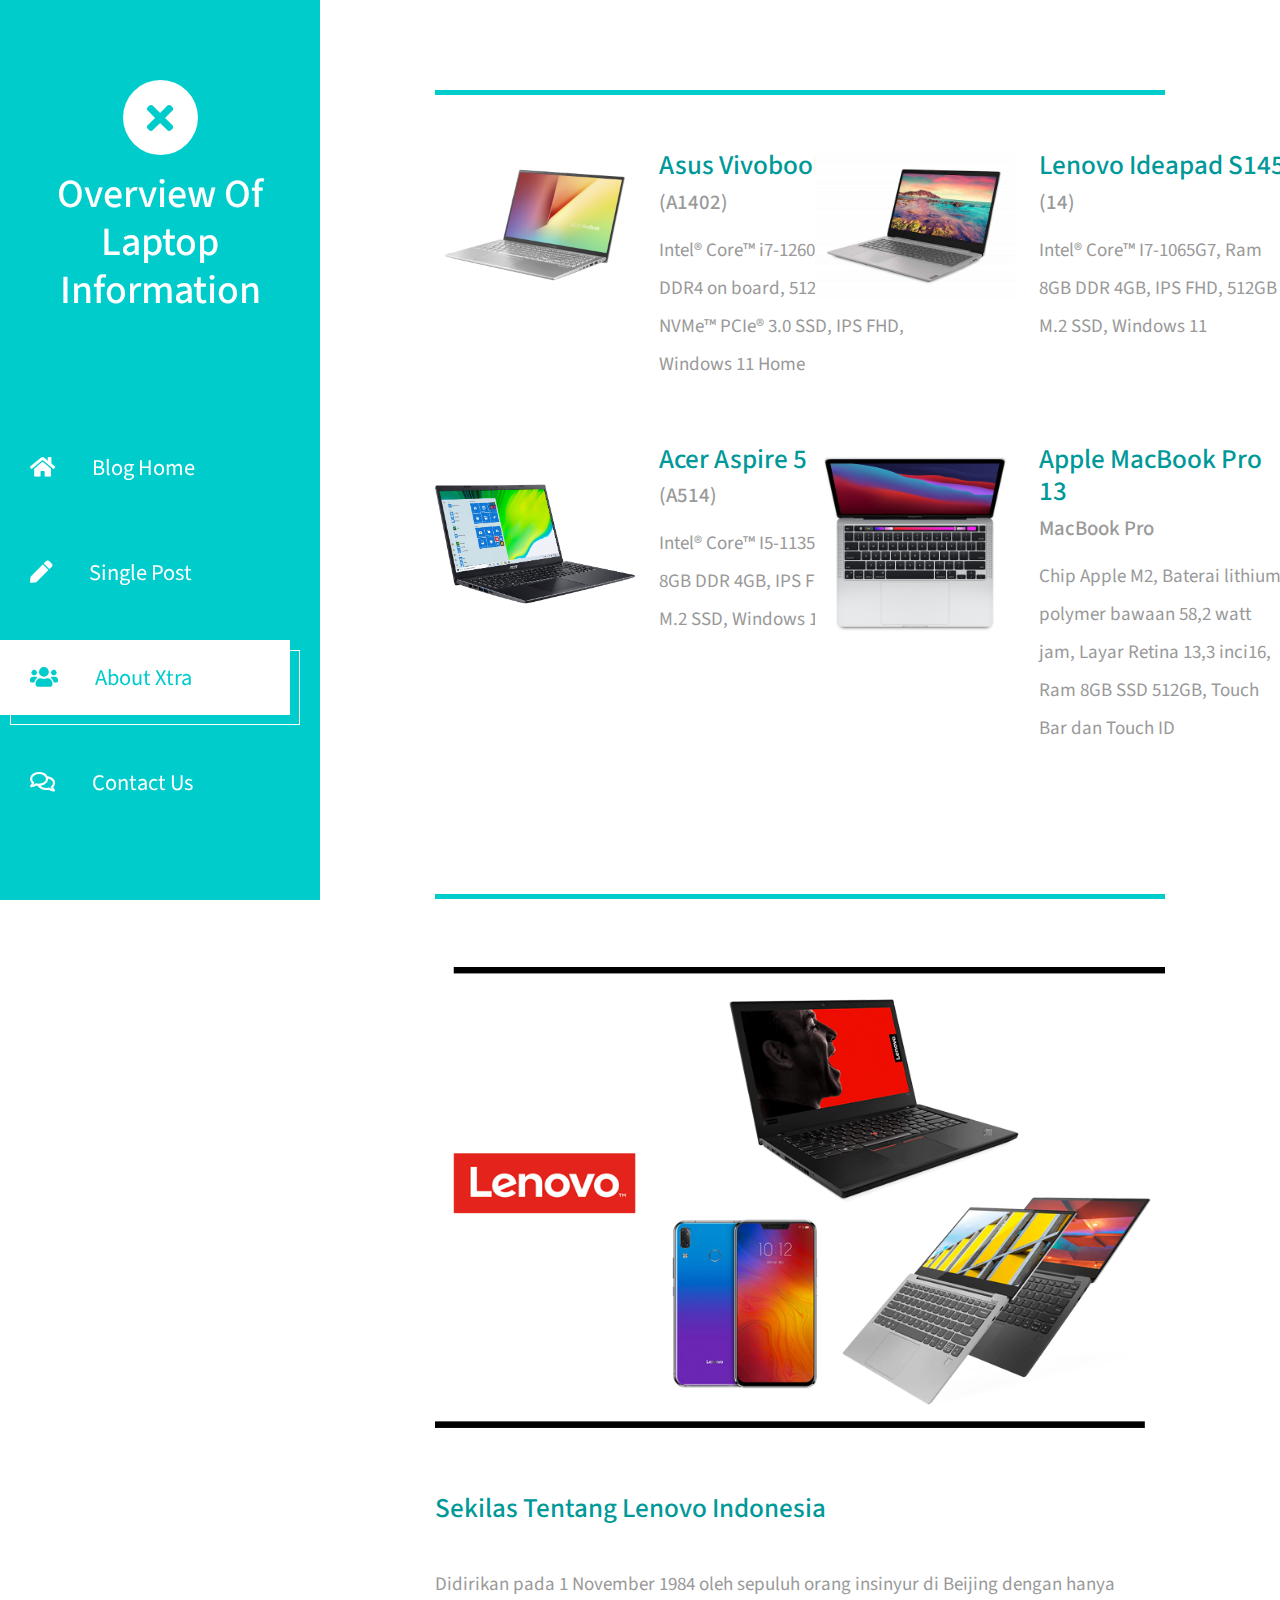
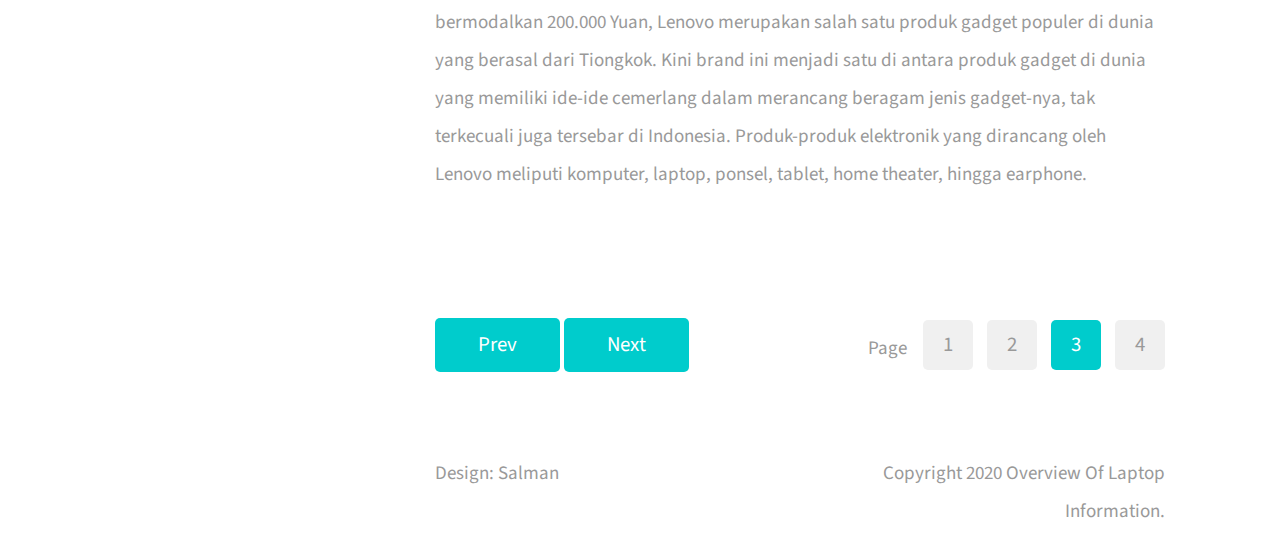
<file: about.html>
<!DOCTYPE html>
<html lang="en">
<head>
	<meta charset="UTF-8">
	<meta name="viewport" content="width=device-width, initial-scale=1.0">
	<title>Web Salman</title>
	<link rel="stylesheet" href="fontawesome/css/all.min.css"> <!-- https://fontawesome.com/ -->
	<link href="https://fonts.googleapis.com/css2?family=Source+Sans+Pro&display=swap" rel="stylesheet"> <!-- https://fonts.google.com/ -->
    <link href="css/bootstrap.min.css" rel="stylesheet">
    <link href="css/templatemo-xtra-blog.css" rel="stylesheet">
<!--
    
TemplateMo 553 Xtra Blog

https://templatemo.com/tm-553-xtra-blog

-->
</head>
<body>
	<header class="tm-header" id="tm-header">
        <div class="tm-header-wrapper">
            <button class="navbar-toggler" type="button" aria-label="Toggle navigation">
                <i class="fas fa-bars"></i>
            </button>
            <div class="tm-site-header">
                <div class="mb-3 mx-auto tm-site-logo"><i class="fas fa-times fa-2x"></i></div>            
                <h1 class="text-center">Overview Of Laptop Information</h1>
            </div>
            <nav class="tm-nav" id="tm-nav">            
                <ul>
                    <li class="tm-nav-item"><a href="index.html" class="tm-nav-link">
                        <i class="fas fa-home"></i>
                        Blog Home
                    </a></li>
                    <li class="tm-nav-item"><a href="post.html" class="tm-nav-link">
                        <i class="fas fa-pen"></i>
                        Single Post
                    </a></li>
                    <li class="tm-nav-item active"><a href="about.html" class="tm-nav-link">
                        <i class="fas fa-users"></i>
                        About Xtra
                    </a></li>
                    <li class="tm-nav-item"><a href="contact.html" class="tm-nav-link">
                        <i class="far fa-comments"></i>
                        Contact Us
                    </a></li>
                </ul>
            </nav>
            <div class="tm-mb-65">
                <a href="https://facebook.com" class="tm-social-link">
                    <i class="fab fa-facebook tm-social-icon"></i>
                </a>
                <a href="https://twitter.com" class="tm-social-link">
                    <i class="fab fa-twitter tm-social-icon"></i>
                </a>
                <a href="https://instagram.com/salman_al_farisy23" class="tm-social-link">
                    <i class="fab fa-instagram tm-social-icon"></i>
                </a>
                <a href="https://linkedin.com" class="tm-social-link">
                    <i class="fab fa-linkedin tm-social-icon"></i>
                </a>
            </div>
            <p class="tm-mb-80 pr-5 text-white">
                Mari pelajari tentang laptop dan hal yang menarik apa saja <br>Yuk cari tau.
            </p>
        </div>
    </header>
    <div class="container-fluid">
        <main class="tm-main">
            <div class="row tm-row tm-mb-60">
                <div class="col-12">
                    <hr class="tm-hr-primary  tm-mb-55">
                </div>                
                <div class="col-lg-6 tm-mb-60 tm-person-col">
                    <div class="media tm-person">
                        <img src="img/menu-1.jpeg" alt="Image" class="img-fluid mr-4">
                        <div class="media-body">
                            <h2 class="tm-color-primary tm-post-title mb-2">Asus Vivobook 14</h2>
                            <h3 class="tm-h3 mb-3">(A1402)</h3>
                            <p class="mb-0 tm-line-height-short">
                                Intel® Core™ i7-1260P, 8GB DDR4 on board, 512GB M.2 NVMe™ PCIe® 3.0 SSD, IPS FHD, Windows 11 Home
                            </p>
                        </div>
                    </div>
                </div>
                <div class="col-lg-6 tm-mb-60 tm-person-col">
                    <div class="media tm-person">
                        <img src="img/menu-3.jpg" alt="Image" class="img-fluid mr-4">
                        <div class="media-body">
                            <h2 class="tm-color-primary tm-post-title mb-2">Lenovo Ideapad S145</h2>
                            <h3 class="tm-h3 mb-3">(14)</h3>
                            <p class="mb-0 tm-line-height-short">
                                Intel® Core™ I7-1065G7, Ram 8GB DDR 4GB, IPS FHD, 512GB M.2 SSD, Windows 11
                            </p>
                        </div>
                    </div>
                </div>
                <div class="col-lg-6 tm-mb-60 tm-person-col">
                    <div class="media tm-person">
                        <img src="img/menu-4.jpg" alt="Image" class="img-fluid mr-4">
                        <div class="media-body">
                            <h2 class="tm-color-primary tm-post-title mb-2">Acer Aspire 5</h2>
                            <h3 class="tm-h3 mb-3">(A514)</h3>
                            <p class="mb-0 tm-line-height-short">
                                Intel® Core™ I5-1135G7, Ram 8GB DDR 4GB, IPS FHD, 512GB M.2 SSD, Windows 11
                            </p>
                        </div>
                    </div>
                </div>
                <div class="col-lg-6 tm-mb-60 tm-person-col">
                    <div class="media tm-person">
                        <img src="img/produk-2.jpg" alt="Image" class="img-fluid mr-4">
                        <div class="media-body">
                            <h2 class="tm-color-primary tm-post-title mb-2">Apple MacBook Pro 13</h2>
                            <h3 class="tm-h3 mb-3">MacBook Pro</h3>
                            <p class="tm-mb-0 tm-line-height-short">
                                Chip Apple M2, Baterai lithium-polymer bawaan 58,2 watt jam, Layar Retina 13,3 inci16, Ram 8GB SSD 512GB, Touch Bar dan Touch ID
                            </p>
                        </div>
                    </div>
                </div>
            </div>                   
            <div class="row tm-row tm-mb-45">
                <div class="col-12">
                    <hr class="tm-hr-primary tm-mb-55">
                    <img src="img/banner_lenovo.png" alt="Image" class="img-fluid">
                </div>
            </div>
            <div class="row tm-row tm-mb-40">
                <div class="col-12">                    
                    <div class="mb-4">
                        <h2 class="pt-2 tm-mb-40 tm-color-primary tm-post-title"> Sekilas Tentang Lenovo Indonesia</h2>
                        <p>
                            Didirikan pada 1 November 1984 oleh sepuluh orang insinyur di Beijing dengan hanya bermodalkan 200.000 Yuan, Lenovo merupakan salah satu produk gadget populer di dunia yang berasal dari Tiongkok. Kini brand ini menjadi satu di antara produk gadget di dunia yang memiliki ide-ide cemerlang dalam merancang beragam jenis gadget-nya, tak terkecuali juga tersebar di Indonesia. Produk-produk elektronik yang dirancang oleh Lenovo meliputi komputer, laptop, ponsel, tablet, home theater, hingga earphone.
                        </p>                            
                    </div>                    
                </div>
            </div>
            <div class="row tm-row tm-mt-100 tm-mb-75">
                <div class="tm-prev-next-wrapper">
                    <a href="post.html" class="mb-2 tm-btn tm-btn-primary tm-prev-next">Prev</a>
                    <a href="contact.html" class="mb-2 tm-btn tm-btn-primary tm-prev-next">Next</a>
                </div>
                <div class="tm-paging-wrapper">
                    <span class="d-inline-block mr-3">Page</span>
                    <nav class="tm-paging-nav d-inline-block">
                        <ul>
                            <li class="tm-paging-item">
                                <a href="index.html" class="mb-2 tm-btn tm-paging-link">1</a>
                            </li>
                            <li class="tm-paging-item">
                                <a href="post.html" class="mb-2 tm-btn tm-paging-link">2</a>
                            </li>
                            <li class="tm-paging-item active">
                                <a href="about.html" class="mb-2 tm-btn tm-paging-link">3</a>
                            </li>
                            <li class="tm-paging-item">
                                <a href="contact.html" class="mb-2 tm-btn tm-paging-link">4</a>
                            </li>
                        </ul>
                    </nav>
                </div>                
            </div>
            <footer class="row tm-row">
                <div class="col-md-6 col-12 tm-color-gray">
                    Design: Salman</a>
                </div>
                <div class="col-md-6 col-12 tm-color-gray tm-copyright">
                    Copyright 2020 Overview Of Laptop Information.
                </div>
            </footer>
        </main>
    </div>
    <script src="js/jquery.min.js"></script>
    <script src="js/templatemo-script.js"></script>
</body>
</html>
</file>
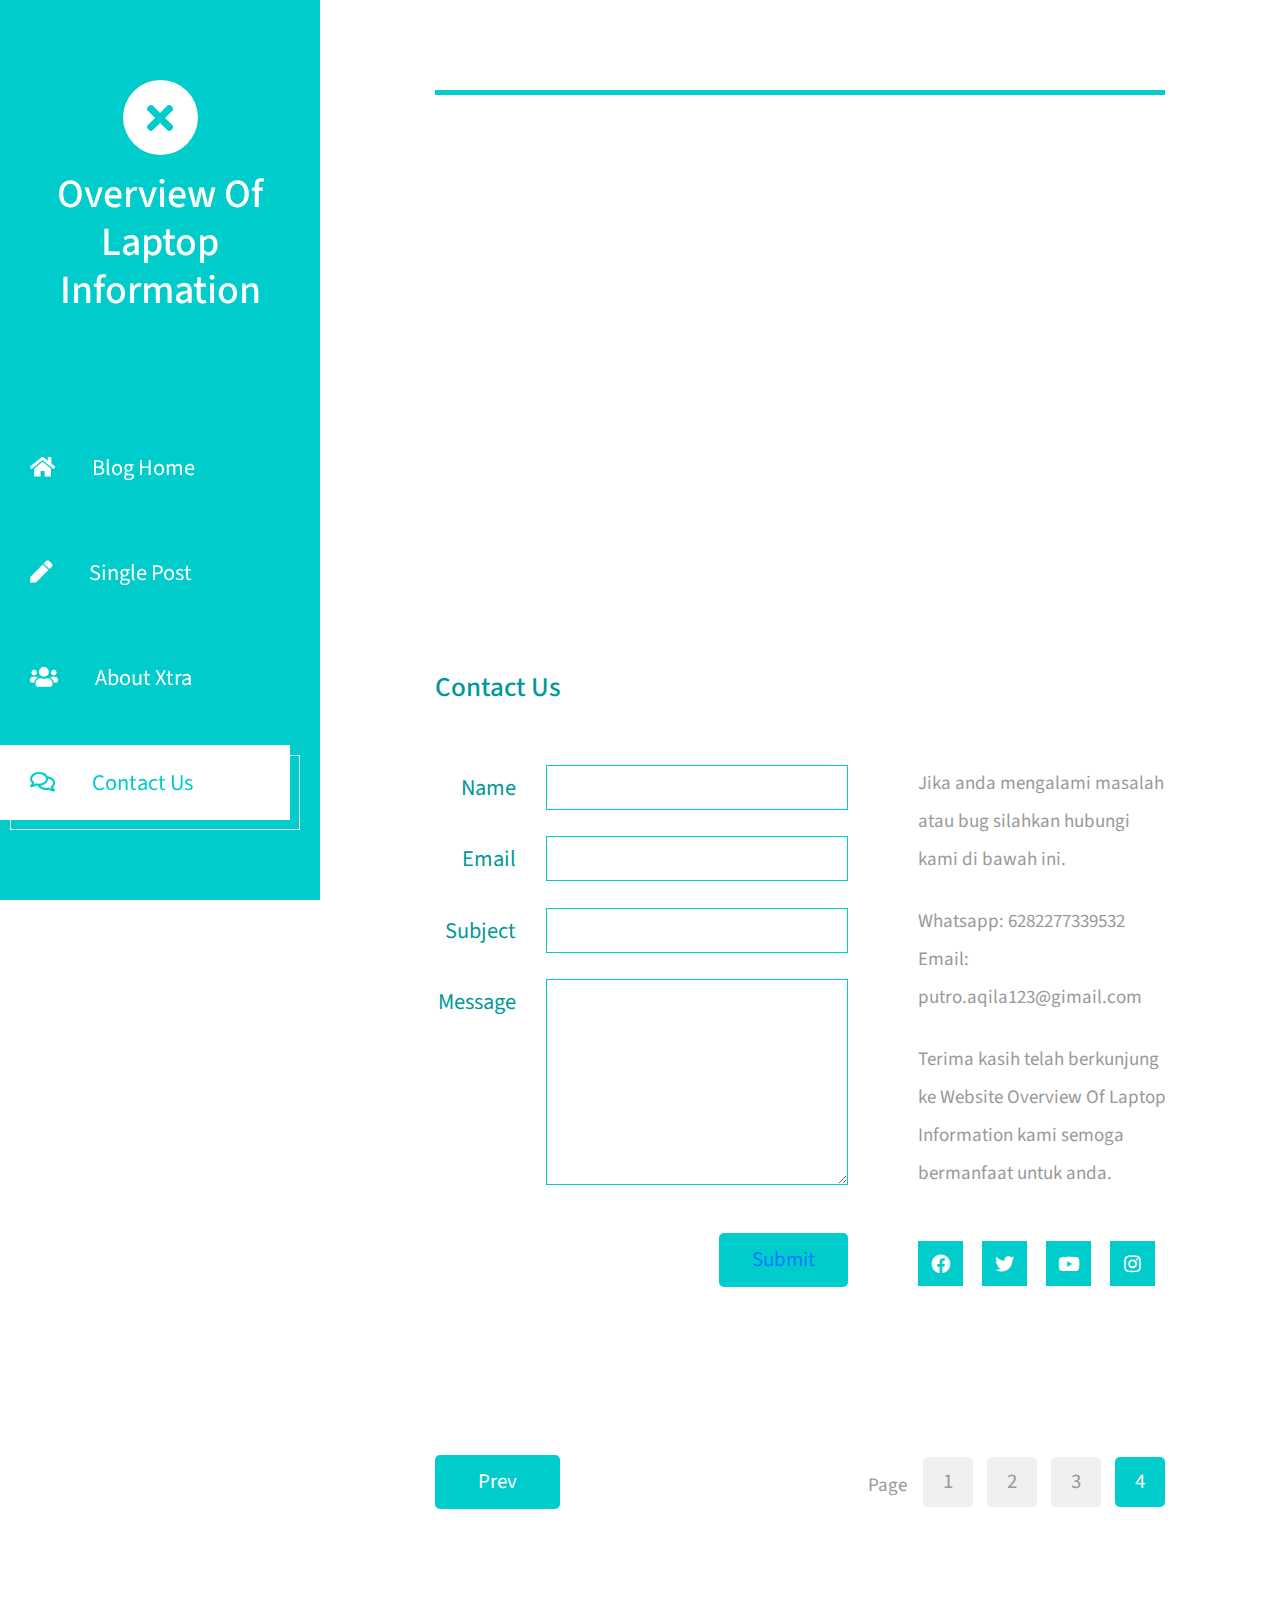
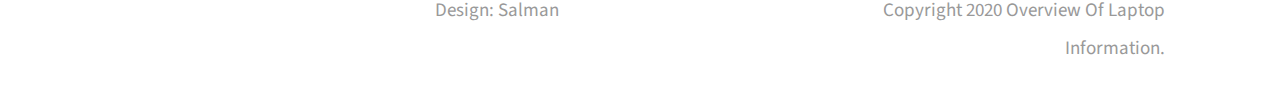
<file: contact.html>
<!DOCTYPE html>
<html lang="en">
<head>
	<meta charset="UTF-8">
	<meta name="viewport" content="width=device-width, initial-scale=1.0">
	<title>Web Salman</title>
	<link rel="stylesheet" href="fontawesome/css/all.min.css"> <!-- https://fontawesome.com/ -->
	<link href="https://fonts.googleapis.com/css2?family=Source+Sans+Pro&display=swap" rel="stylesheet"> <!-- https://fonts.google.com/ -->
    <link href="css/bootstrap.min.css" rel="stylesheet">
    <link href="css/templatemo-xtra-blog.css" rel="stylesheet">
<!--
    
TemplateMo 553 Xtra Blog

https://templatemo.com/tm-553-xtra-blog

-->
</head>
<body>
	<header class="tm-header" id="tm-header">
        <div class="tm-header-wrapper">
            <button class="navbar-toggler" type="button" aria-label="Toggle navigation">
                <i class="fas fa-bars"></i>
            </button>
            <div class="tm-site-header">
                <div class="mb-3 mx-auto tm-site-logo"><i class="fas fa-times fa-2x"></i></div>            
                <h1 class="text-center">Overview Of Laptop Information</h1>
            </div>
            <nav class="tm-nav" id="tm-nav">            
                <ul>
                    <li class="tm-nav-item"><a href="index.html" class="tm-nav-link">
                        <i class="fas fa-home"></i>
                        Blog Home
                    </a></li>
                    <li class="tm-nav-item"><a href="post.html" class="tm-nav-link">
                        <i class="fas fa-pen"></i>
                        Single Post
                    </a></li>
                    <li class="tm-nav-item"><a href="about.html" class="tm-nav-link">
                        <i class="fas fa-users"></i>
                        About Xtra
                    </a></li>
                    <li class="tm-nav-item active"><a href="contact.html" class="tm-nav-link">
                        <i class="far fa-comments"></i>
                        Contact Us
                    </a></li>
                </ul>
            </nav>
            <div class="tm-mb-65">
                <a href="https://facebook.com" class="tm-social-link">
                    <i class="fab fa-facebook tm-social-icon"></i>
                </a>
                <a href="https://twitter.com" class="tm-social-link">
                    <i class="fab fa-twitter tm-social-icon"></i>
                </a>
                <a href="https://instagram.com/salman_al_farisy23" class="tm-social-link">
                    <i class="fab fa-instagram tm-social-icon"></i>
                </a>
                <a href="https://linkedin.com" class="tm-social-link">
                    <i class="fab fa-linkedin tm-social-icon"></i>
                </a>
            </div>
            <p class="tm-mb-80 pr-5 text-white">
                Mari pelajari tentang laptop dan hal yang menarik apa saja <br>Yuk cari tau.
            </p>
        </div>
    </header>
    <div class="container-fluid">
        <main class="tm-main">      
            <div class="row tm-row tm-mb-45">
                <div class="col-12">
                    <hr class="tm-hr-primary tm-mb-55">
                    <div class="gmap_canvas"> <!-- Google Map -->
                        <iframe width="100%" height="477" src="https://www.google.com/maps/embed?pb=!1m18!1m12!1m3!1d63574.49322107581!2d96.65714241975881!3d5.198731034262725!2m3!1f0!2f0!3f0!3m2!1i1024!2i768!4f13.1!3m3!1m2!1s0x30474322df3bdf49%3A0xacf272f37d5cbba3!2sBireuen%2C%20Kec.%20Kuala%2C%20Kabupaten%20Bireuen%2C%20Aceh!5e0!3m2!1sid!2sid!4v1671097573189!5m2!1sid!2sid" width="600" height="450" style="border:0;" allowfullscreen="" loading="lazy" referrerpolicy="no-referrer-when-downgrade"></iframe>
                            frameborder="0" scrolling="no" marginheight="0" marginwidth="0"></iframe>
                    </div>
                </div>                
            </div>
            <div class="row tm-row tm-mb-120">
                <div class="col-12">
                    <h2 class="tm-color-primary tm-post-title tm-mb-60">Contact Us</h2>
                </div>
                <div class="col-lg-7 tm-contact-left">
                    <form method="POST" action="" class="mb-5 ml-auto mr-0 tm-contact-form">                        
                        <div class="form-group row mb-4">
                            <label for="name" class="col-sm-3 col-form-label text-right tm-color-primary">Name</label>
                            <div class="col-sm-9">
                                <input class="form-control mr-0 ml-auto" name="name" id="name" type="text" required>                            
                            </div>
                        </div>
                        <div class="form-group row mb-4">
                            <label for="email" class="col-sm-3 col-form-label text-right tm-color-primary">Email</label>
                            <div class="col-sm-9">
                                <input class="form-control mr-0 ml-auto" name="email" id="email" type="email" required>
                            </div>
                        </div>
                        <div class="form-group row mb-4">
                            <label for="subject" class="col-sm-3 col-form-label text-right tm-color-primary">Subject</label>
                            <div class="col-sm-9">
                                <input class="form-control mr-0 ml-auto" name="subject" id="subject" type="text" required>
                            </div>
                        </div>
                        <div class="form-group row mb-5">
                            <label for="message" class="col-sm-3 col-form-label text-right tm-color-primary">Message</label>
                            <div class="col-sm-9">
                                <textarea class="form-control mr-0 ml-auto" name="message" id="message" rows="8" required></textarea>                                
                            </div>
                        </div>
                        <div class="form-group row text-right">
                            <div class="col-12">
                                <button class="tm-btn tm-btn-primary tm-btn-small"><a href="mailto:putro.aqila123@gimail.com">Submit</a></button>                        
                            </div>                            
                        </div>                                
                    </form>
                </div>
                <div class="col-lg-5 tm-contact-right">
                    <address class="mb-4 tm-color-gray">
                        Jika anda mengalami masalah
                        atau bug silahkan hubungi kami
                        di bawah ini.
                    </address>
                    <span class="d-block">
                        Whatsapp:
                        <a href="https://wa.me/6282277339532/?text=Hello" class="tm-color-gray">6282277339532</a>
                    </span>
                    <span class="mb-4 d-block">
                        Email:
                        <a href="mailto:putro.aqila123@gimail.com" class="tm-color-gray">putro.aqila123@gimail.com</a>
                    </span>
                    <p class="mb-5 tm-line-height-short">
                        Terima kasih telah berkunjung
                        ke Website Overview Of Laptop Information kami
                        semoga bermanfaat untuk anda.
                    </p>
                    <ul class="tm-social-links">
                        <li class="mb-2">
                            <a href="https://facebook.com" class="d-flex align-items-center justify-content-center">
                                <i class="fab fa-facebook"></i>
                            </a>
                        </li>
                        <li class="mb-2">
                            <a href="https://twitter.com" class="d-flex align-items-center justify-content-center">
                                <i class="fab fa-twitter"></i>
                            </a>
                        </li>
                        <li class="mb-2">
                            <a href="https://youtube.com" class="d-flex align-items-center justify-content-center">
                                <i class="fab fa-youtube"></i>
                            </a>
                        </li>
                        <li class="mb-2">
                            <a href="https://instagram.com/salman_al_farisy23" class="d-flex align-items-center justify-content-center mr-0">
                                <i class="fab fa-instagram"></i>
                            </a>
                        </li>
                    </ul>
                </div>
            </div>
            <div class="row tm-row tm-mt-100 tm-mb-75">
                <div class="tm-prev-next-wrapper">
                    <a href="about.html" class="mb-2 tm-btn tm-btn-primary tm-prev-next">Prev</a>
                </div>
                <div class="tm-paging-wrapper">
                    <span class="d-inline-block mr-3">Page</span>
                    <nav class="tm-paging-nav d-inline-block">
                        <ul>
                            <li class="tm-paging-item">
                                <a href="index.html" class="mb-2 tm-btn tm-paging-link">1</a>
                            </li>
                            <li class="tm-paging-item">
                                <a href="post.html" class="mb-2 tm-btn tm-paging-link">2</a>
                            </li>
                            <li class="tm-paging-item">
                                <a href="about.html" class="mb-2 tm-btn tm-paging-link">3</a>
                            </li>
                            <li class="tm-paging-item active">
                                <a href="contact.html" class="mb-2 tm-btn tm-paging-link">4</a>
                            </li>
                        </ul>
                    </nav>
                </div>                
            </div>
            <footer class="row tm-row">
                <div class="col-md-6 col-12 tm-color-gray">
                    Design: Salman</a>
                </div>
                <div class="col-md-6 col-12 tm-color-gray tm-copyright">
                    Copyright 2020 Overview Of Laptop Information.
                </div>
            </footer>
        </main>
    </div>
    <script src="js/jquery.min.js"></script>
    <script src="js/templatemo-script.js"></script>
</body>
</html>
</file>
<file: css/templatemo-xtra-blog.css>
/*

TemplateMo 553 Xtra Blog

https://templatemo.com/tm-553-xtra-blog

*/

html { overflow-x: hidden; }

body {
    margin: 0;
    padding: 0;
    font-family: 'Source Sans Pro', sans-serif;
    font-size: 19px;
    line-height: 2em;
    overflow-x: hidden;
}

p, span { color: #999; }
hr { 
    border-top-color: #CCC; 
    margin-top: 10px;
    margin-bottom: 10px;
}
.form-control::-webkit-input-placeholder { color: #999; }  
.form-control:-ms-input-placeholder { color: #999; }  
.form-control::placeholder { color: #999; }

.tm-header {
    background-color: #0CC;
    color: white;
    
    position: fixed;
    top: 0;
    left: 0;
    bottom: 0;
    z-index: 100;
    width: 400px;
    overflow-y: visible;     
}

.tm-header-wrapper {
    overflow-y: scroll;
    scrollbar-width: none;
    -ms-overflow-style: none;
    padding: 30px;
    width: 100%;
    height: 100%; 
}

.tm-header-wrapper::-webkit-scrollbar {
    width: 0;
    height: 0;
}

.tm-site-header {
    margin-top: 50px;
    margin-bottom: 115px;
}

.tm-site-logo {
    width: 75px;
    height: 75px;
    border-radius: 50%;
    background-color: white;    
    display: flex;
    align-items: center;
    justify-content: center;
}

.tm-site-logo i { color: #0CC; }

.tm-main {
    margin-left: 400px;
    padding: 80px 100px 25px;
}

.tm-post { max-width: 470px; }

.tm-row {
    max-width: 980px;
    justify-content: space-between;
}

.tm-nav { margin-bottom: 100px; }

.tm-nav-item {
    list-style: none;
    margin-bottom: 30px;
}

.tm-nav-link {
    color: white;
    background-color: transparent;
    height: 75px;
    width: 100%;
    max-width: 300px;    
    display: flex;
    align-items: center;
    font-size: 1.4rem;
    padding: 30px;
}

.tm-nav-item:hover .tm-nav-link,
.tm-nav-item.active .tm-nav-link
 {
    color: #0CC;
    background-color: white;
    text-decoration: none;
}

.tm-nav ul { position: relative; }

.tm-nav-item:hover:after,
.tm-nav-item.active:after {
    content: '';
    width: 100%;
    max-width: 300px;    
    height: 75px;
    display: block;
    border: 1px solid white;
    margin-left: 10px;
    margin-top: -65px;
    position: absolute;
    z-index: -1000;
}

.tm-nav-link i { margin-right: 37px; }

ul { 
    margin: 0; 
    padding: 0;
}

.tm-nav { margin-left: -30px; }

.tm-social-link {
    display: inline-block;
    background-color: white;    
    font-size: 1.4rem;
    width: 50px;
    height: 50px;
    text-align: center;
    padding-top: 8px; 
    margin-right: 15px;   
    margin-bottom: 15px;
}

.tm-social-icon { 
    color: #0CC;    
    transition: all 0.3s ease;
}

.tm-social-link:hover .tm-social-icon.fa-facebook { color: #3b5998; }
.tm-social-link:hover .tm-social-icon.fa-twitter { color: #00acee; }
.tm-social-link:hover .tm-social-icon.fa-instagram { color: #3f729b; }
.tm-social-link:hover .tm-social-icon.fa-linkedin { color: #0e76a8; }
.navbar-toggler { display: none; }

.tm-search-form {
    display: flex;
    align-items: center;
    justify-content: flex-end;
}

.form-inline .form-control.tm-search-input {
    display: block;
    height: 60px;
    width: 480px;
    margin-right: 30px;
    border-radius: 0;
    border-color: #0CC;
    font-size: 1.2rem;
}

.tm-search-button {
    width: 60px;
    height: 60px;
    border: none;
    background-color: #0CC;
    transition: all 0.3s ease;
}

.tm-search-button:hover { background-color: #09b6b6; }

.tm-search-icon {
    color: white;
    font-size: 1.3rem;
}

.tm-post-link {
    display: block;
    position: relative;
	cursor: pointer;
}

.tm-post-link-inner {
    overflow: hidden;
    background: #3085a3;
}

.tm-post-link img {
    position: relative;
	display: block;
	min-height: 100%;
	max-width: 100%;
	opacity: 0.8;
}

.effect-lily img {
	max-width: none;
	width: -webkit-calc(100% + 50px);
	width: calc(100% + 50px);
	opacity: 0.7;
	-webkit-transition: opacity 0.35s, -webkit-transform 0.35s;
	transition: opacity 0.35s, transform 0.35s;
	-webkit-transform: translate3d(-40px,0, 0);
	transform: translate3d(-40px,0,0);
}

.effect-lily:hover img { opacity: 1; }

.effect-lily:hover img {
    -webkit-transform: translate3d(0,0,0);
	transform: translate3d(0,0,0);
}

.tm-post { margin-bottom: 75px; }

.tm-new-badge {
    top: 25px;
    right: -10px;
    background-color: #0CC;
    color: white;
    padding: 5px 20px;
}

.tm-post-title {
    font-size: 1.7rem;
    transition: all 0.3s ease;
}

.tm-h3 {
    font-size: 1.3rem;
    color: #999;
}

.tm-post-link:hover .tm-post-title { color: #0CC; }

.tm-btn {
    display: inline-block;
    border-radius: 5px;
    font-size: 1.3rem;
    transition: all 0.3s ease;
}

.tm-btn-primary {    
    background-color: #0CC;
    color: white;  
    padding: 8px 43px;
    border: none;
}

.tm-btn-small { padding: 8px 33px; }

.tm-btn-primary:hover {
    background-color: #09b6b6;
    color: white;
}

.tm-paging-nav ul li {
    list-style: none;
    display: inline-block;
    margin-right: 10px;
}

.tm-paging-nav ul li:last-child { margin-right: 0; }

.tm-paging-link {
    background-color: #F0F0F0;
    color: #999;
    width: 50px;
    height: 50px;
    display: flex;
    align-items: center;
    justify-content: center;    
}

.tm-paging-item .tm-paging-link:hover,
.tm-paging-item.active .tm-paging-link {
    background-color: #0CC;
    color: white;
}

.tm-btn.disabled {
    background-color: #F0F0F0;
    color: #999;
    cursor: not-allowed;
}

.tm-external-link { color: #0CC; }
.tm-external-link:hover { color: #09b6b6; }

.tm-paging-wrapper {
    display: flex;
    justify-content: flex-end;
    align-items: center;
}

.tm-prev-next-wrapper,
.tm-paging-wrapper {
    flex: 0 0 50%;
    max-width: 50%;
    padding-left: 15px;
    padding-right: 15px;
}

.tm-copyright { text-align: right; }

/* Single Post page */
hr.tm-hr-primary { border-top: 5px solid #0CC; }

video {
    width: 100%;
    height: auto;
}

.tm-comment {
    display: flex;
    align-items: flex-start;
}

.tm-comment-figure {
    margin-top: 10px;
    margin-right: 30px;
}

.tm-comment-reply { padding-left: 37px; }

.form-control {
    height: 45px;
    border-color: #0CC;
    border-radius: 0;
}

.tm-comment-form { max-width: 360px; }
.tm-category-list { list-style-type: none; }
figure { margin: 0; }
figcaption { line-height: 1.4; }

.tm-post-full { max-width: 600px; }

.tm-post-sidebar {
    max-width: 280px;
    margin-left: auto;
    margin-right: 0;
}

.tm-pt-20 { padding-top: 20px; }
.tm-pt-30 { padding-top: 30px; }
.tm-pt-45 { padding-top: 45px; }
.tm-pt-60 { padding-top: 60px; }
.tm-mb-40 { margin-bottom: 40px; }
.tm-mb-45 { margin-bottom: 45px; }
.tm-mb-55 { margin-bottom: 55px; }
.tm-mb-60 { margin-bottom: 60px; }
.tm-mb-65 { margin-bottom: 65px; }
.tm-mb-75 { margin-bottom: 75px; }
.tm-mb-80 { margin-bottom: 80px; }
.tm-mb-120 { margin-bottom: 120px; }
.tm-mt-40 { margin-top: 40px; }
.tm-mt-100 { margin-top: 100px; }
.tm-mr-20 { margin-right: 20px; }
.tm-color-primary, span.tm-color-primary { color: #099; }
a.tm-color-gray, .tm-color-gray { color: #999; }
a.tm-color-gray:hover { color: #099; }
.tm-bg-gray { background-color: #F3F4F5; }
button:focus { outline: none; }
a:hover { 
    text-decoration: none; 
    color: #048c8c;
}

a:hover figcaption { color: #056767; }
.img-thumbnail { max-width: none; }
.tm-about-pad { padding: 40px 35px; }
.tm-person { max-width: 200px; }
.tm-line-height-short { line-height: 1,8; }
.tm-line-height-short { width: 250px; }

.gmap_canvas {
    overflow:hidden;
    background:none!important;
    height:477px;
    width:100%;
}

.tm-social-links li { 
    list-style: none; 
    display: inline-block;
}

.tm-social-links li a {
    display: block;
    color: white;
    background-color: #0CC;
    width: 45px;
    height: 45px;    
    margin-right: 15px;    
}

.tm-social-links li a i { transition: all 0.3s ease; }
.tm-social-links li a:hover i.fa-facebook { color: #3b5998; }
.tm-social-links li a:hover i.fa-twitter { color: #00acee; }
.tm-social-links li a:hover i.fa-youtube { color: #c4302b; }
.tm-social-links li a:hover i.fa-instagram { color: #3f729b; }

.tm-contact-right { padding-left: 55px; }
.tm-contact-form { max-width: 488px; }

.tm-contact-form input,
.tm-contact-form textarea {
    max-width: 360px;
}

.tm-contact-form label { font-size: 1.4rem; }
.tm-contact-form .form-group { display: flex; }

@media (max-width: 1540px) {
    .tm-header { width: 320px; }

    .tm-main {
        margin-left: 320px;
        width: calc(100% - 320px);
    }
}

@media (max-width: 1300px) {
    .tm-about-col {
        flex: 0 0 100%;
        max-width: 100%;
        margin-bottom: 30px;
    }
}

@media (max-width: 1288px) {
    .tm-social-link { margin-right: 10px; }
}

@media (max-width: 1199px) {
    .tm-post-sidebar { max-width: 440px; }
    .form-inline .form-control.tm-search-input { width: 420px; }
}

@media (max-width: 1086px) {
    .form-inline .form-control.tm-search-input {
        width: 80%;
        margin-right: 15px;
    }
}

/* Hide sidebar */
@media (max-width: 991px) {
    .tm-header {
        width: 320px;
        left: -320px;        
        transition: all 0.3s ease;
    }

    .tm-header.show { left: 0; }
    .tm-header-wrapper { padding: 15px; }

    .navbar-toggler {
        display: block;
        position: fixed;
        left: 0;
        top: 0;
        background-color: rgba(56, 204, 204, 0.75);
        color: white;
        padding: 10px 15px;
        transition: all 0.3s ease;
        border-radius: 0;
        top: 5px;
    }

    .tm-header.show .navbar-toggler { left: 320px; }

    .tm-main {
        margin-left: 0;
        padding: 50px 40px;
        width: 100%;
    }

    .tm-post-sidebar {
        margin-left: 0;
        margin-right: auto;
    }

    .tm-person-col { width: 50%; }
    .tm-person { flex-direction: row; }

    .tm-contact-left {
        flex: 0 0 58.333333%;
        max-width: 58.333333%;
    }

    .tm-contact-right {
        flex: 0 0 41.666667%;
        max-width: 41.666667%;
    }

    .tm-post-full { max-width: none; }
}

@media (max-width: 767px) {
    .form-inline .form-control.tm-search-input {
        width: 70%;
        max-width: 375px;
        margin-right: 15px;
    }

    .tm-search-form { justify-content: flex-start; }
    .tm-main { padding: 60px 10px; }

    .tm-prev-next-wrapper,
    .tm-paging-wrapper {
        flex: 0 0 100%;
        max-width: 100%;
    }

    .tm-paging-wrapper { 
        margin-top: 50px; 
        justify-content: flex-start;
    }

    .tm-copyright { text-align: left; }
}

@media (max-width: 1199px) and (min-width: 992px) {
    .tm-person-col,
    .tm-contact-left,
    .tm-contact-right {
        flex: 0 0 100%;
        max-width: 100%;
    }

    .tm-contact-right { padding-left: 15px; }

    .tm-post-col,
    .tm-aside-col {
        flex: 0 0 100%;
        max-width: 100%;
    }

    .tm-post-sidebar {
        margin-left: 0;
        margin-right: auto;
    }
}

@media (max-width: 709px) {
    .tm-person-col { width: 100%; }
}

@media (max-width: 991px) and (min-width: 826px) {
    .tm-about-col {
        flex: 0 0 33.3333%;
        max-width: 33.3333%;
    }

    .tm-person { flex-direction: row; }
}

@media (max-width: 630px) {
    .tm-contact-left,
    .tm-contact-right {
        flex: 0 0 100%;
        max-width: 100%;
    }

    .tm-contact-right { padding-left: 15px; }
}

@media (max-width: 575px) {
    .tm-contact-form input, 
    .tm-contact-form textarea {
        max-width: 100%;
    }
}

@media (max-width: 480px) {
    .tm-person-col { width: 100%; }
    .tm-person { flex-direction: row; }
}

@media (max-width: 380px) {
    .tm-person img { max-width: 120px; }
}
</file>
